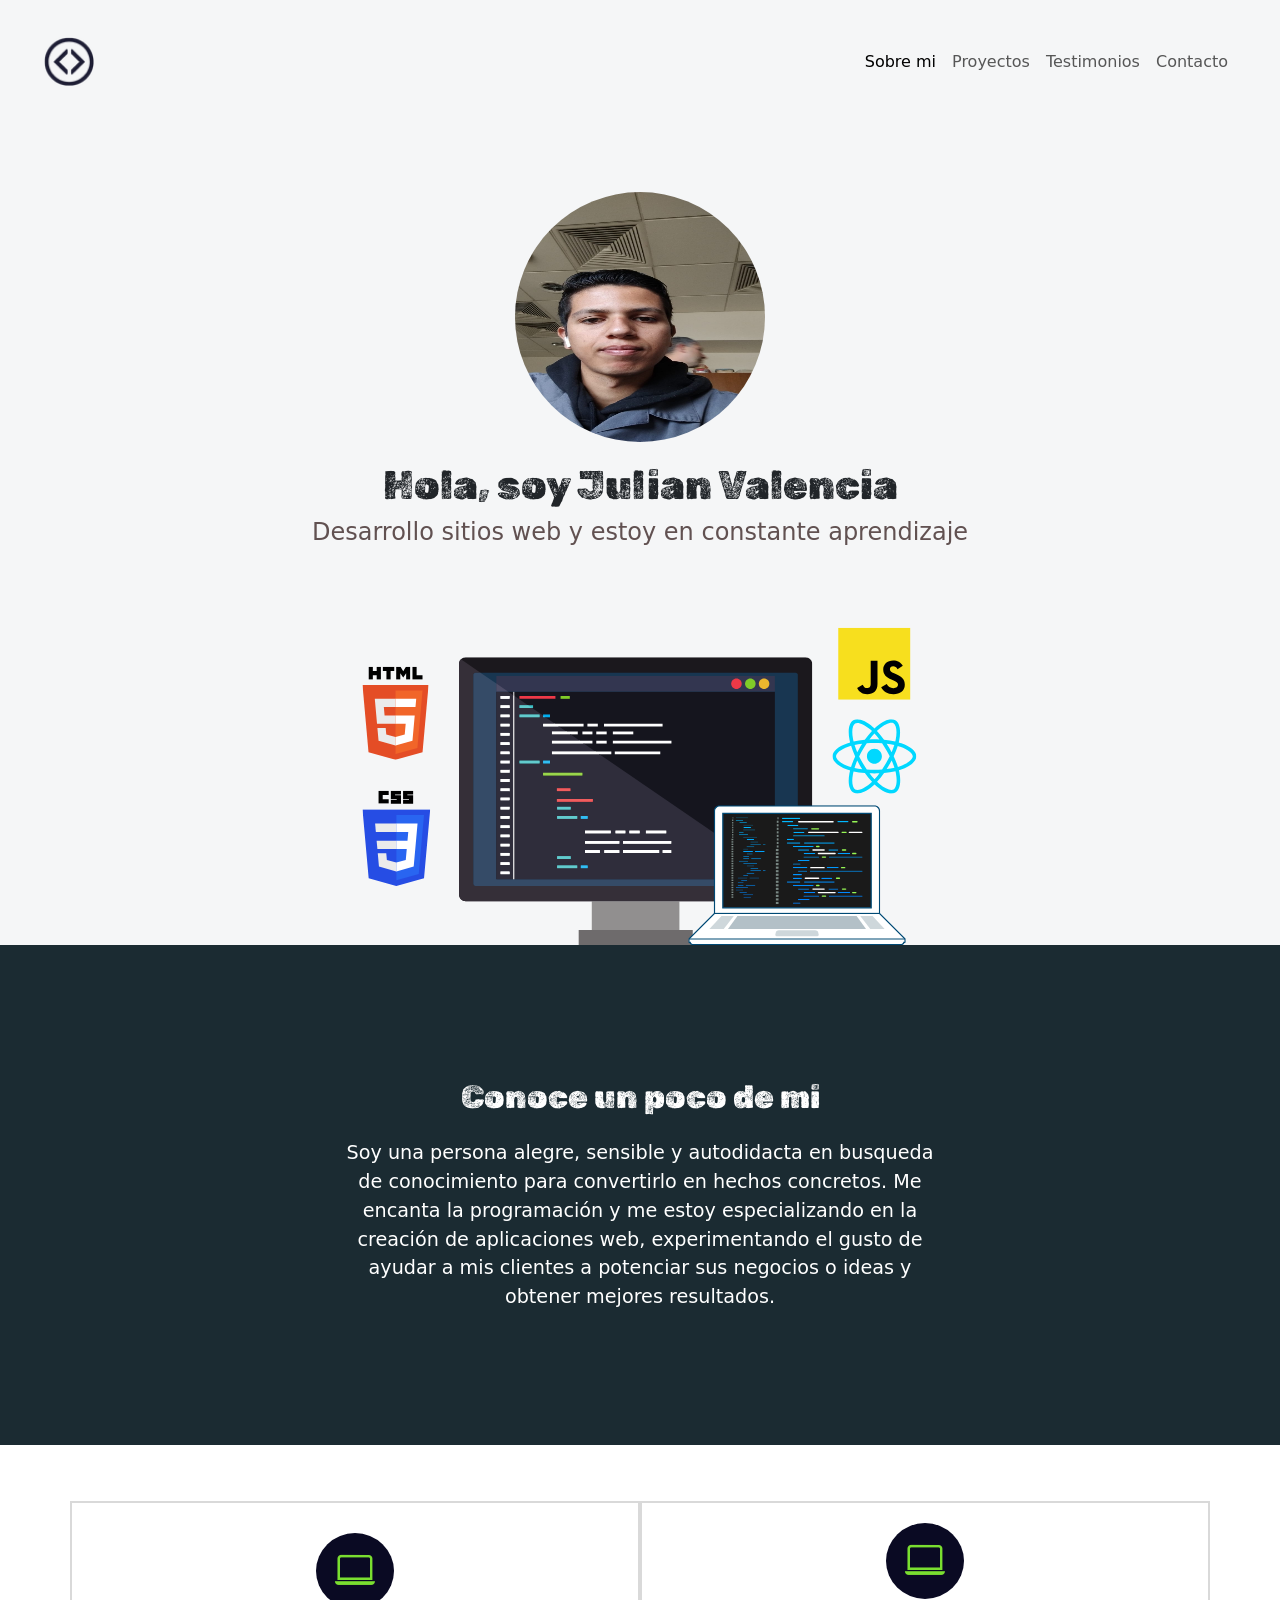
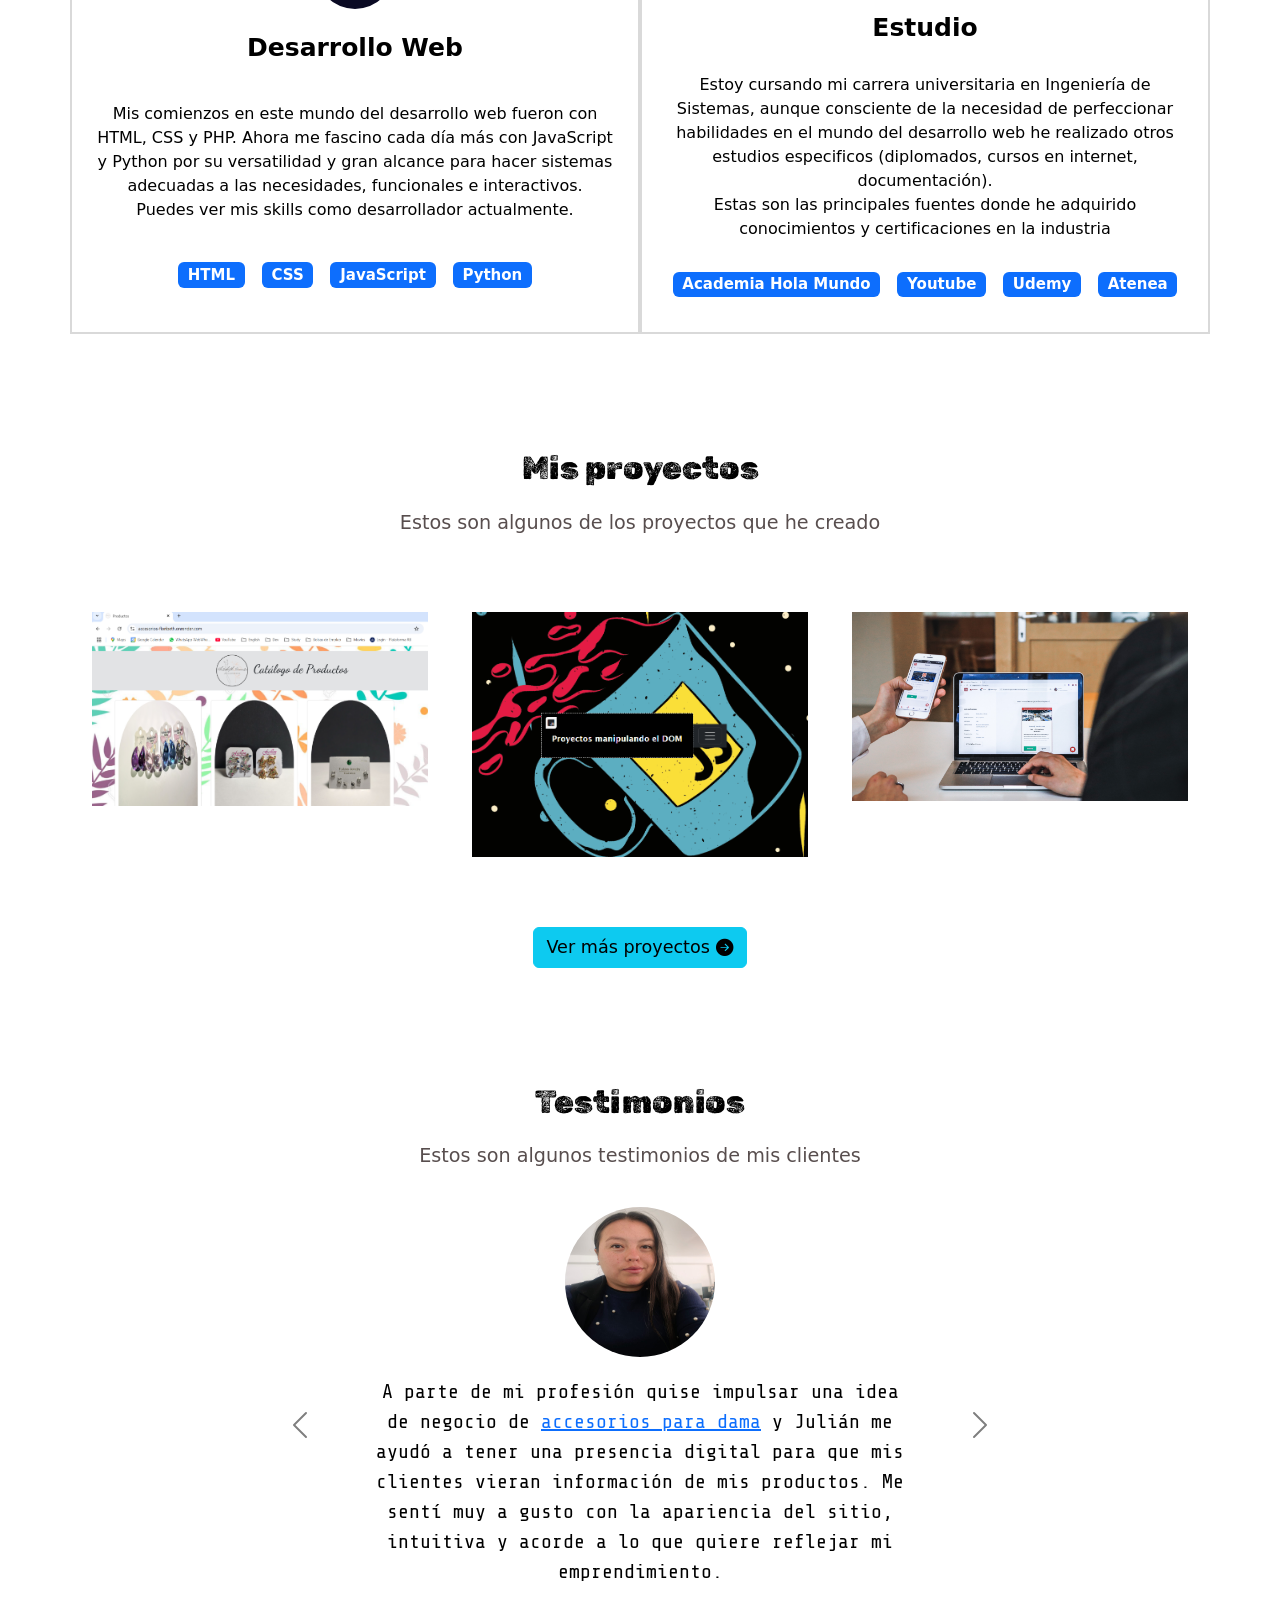
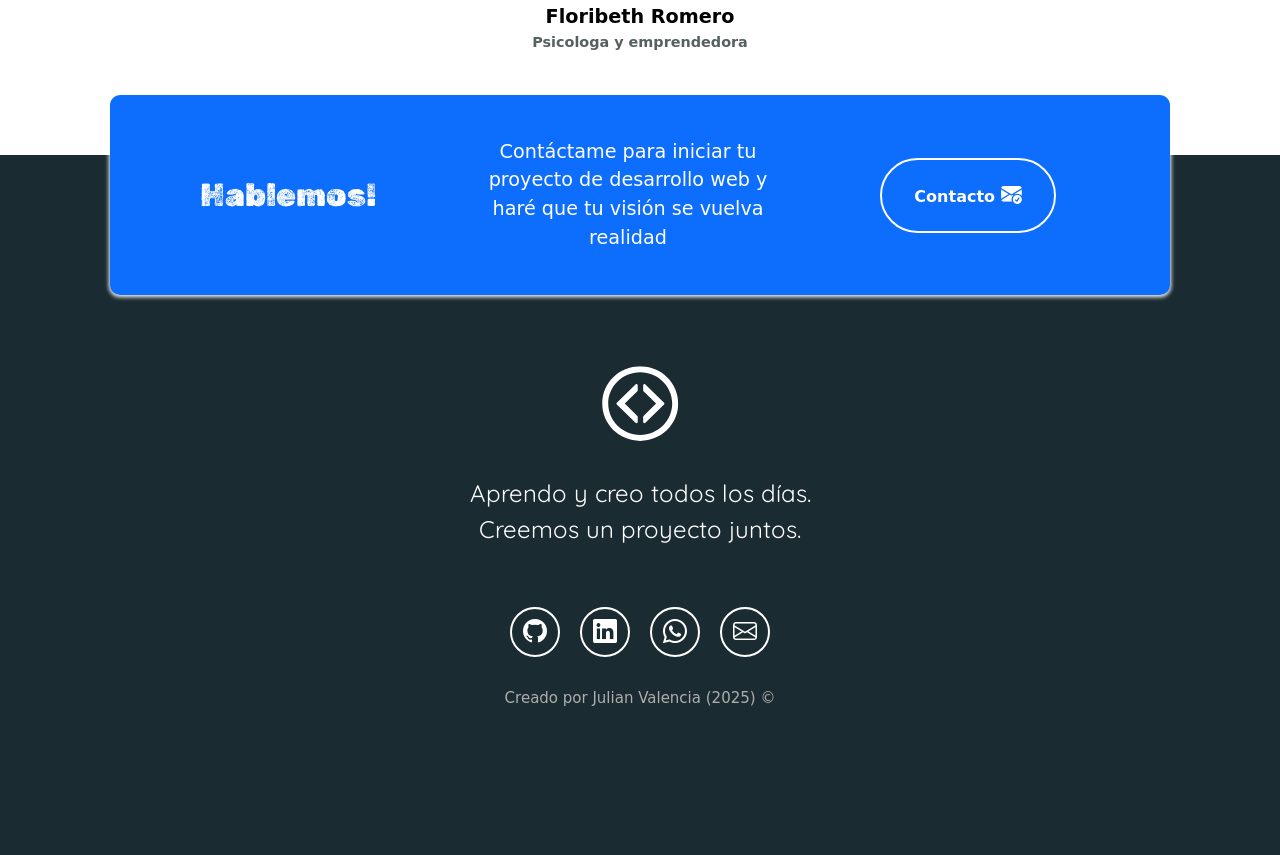
<file: index.html>
<!DOCTYPE html>
<html lang="es">
<head>
    <meta charset="UTF-8">
    <meta name="author" content="Julian Valencia">
    <meta name="description" content="Portafolio de desarrollo web de Julian Valencia">
    <meta name="keywords" content="HTML, CSS, JavaScript, React">
    <meta name="viewport" content="width=device-width, initial-scale=1.0">
    <title>Julian Valencia | Desarrollo Web FrontEnd</title>
    <link rel="icon" type="image/x-icon" href="imagenes/icono.png">
    <link rel="shortcut icon" href="img/icono.png" type="image/x-icon">
    <link href="https://cdn.jsdelivr.net/npm/bootstrap@5.3.7/dist/css/bootstrap.min.css" rel="stylesheet" integrity="sha384-LN+7fdVzj6u52u30Kp6M/trliBMCMKTyK833zpbD+pXdCLuTusPj697FH4R/5mcr" crossorigin="anonymous">
    <link rel="stylesheet" href="https://cdn.jsdelivr.net/npm/bootstrap-icons@1.13.1/font/bootstrap-icons.min.css">
    <link rel="stylesheet" href="style.css">
    <link rel="preconnect" href="https://fonts.googleapis.com">
    <link rel="preconnect" href="https://fonts.gstatic.com" crossorigin>
    <link href="https://fonts.googleapis.com/css2?family=Quicksand:wght@500&family=Rubik+Dirt&family=Share+Tech+Mono&display=swap" rel="stylesheet">
</head>
<body>
    <!-- navbar -->
<nav class="navbar navbar-expand-md navbar-light">
  <div class="container-fluid">
    <button class="navbar-toggler" type="button" data-bs-toggle="collapse" data-bs-target="#navbar-toggler" aria-controls="navbarTogglerDemo01" aria-expanded="false" aria-label="Toggle navigation">
      <span class="navbar-toggler-icon"></span>
    </button>
    <div class="collapse navbar-collapse" id="navbar-toggler">
      <a class="navbar-brand" href="#">
        <img src="imagenes/icono.png" width="50" alt="logo de la pagina web">
      </a>
      <ul class="navbar-nav d-flex justify-content-center align-items-center">
        <li class="nav-item">
          <a class="nav-link active" aria-current="page" href="#">Sobre mi</a>
        </li>
        <li class="nav-item">
          <a class="nav-link" href="#proyectos">Proyectos</a>
        </li>
        <li class="nav-item">
          <a class="nav-link" href="#testimonios">Testimonios</a>
        </li>
        <li class="nav-item">
          <a class="nav-link" href="#contactos">Contacto</a>
        </li>
      </ul>
    </div>
  </div>
</nav>

<!-- Seccion Hero -->
 <section class="hero align-items-stretch">
    <div class="hero-principal d-flex flex-column justify-content-center align-items-center">
        <img class="hero-imagen-desarrollador" src="imagenes/foto_mia.jpg" alt="Foto de Julian Valencia">
        <h1>Hola, soy Julian Valencia</h1>
        <h2>Desarrollo sitios web y estoy en constante aprendizaje</h2>
    </div>
    <div class="hero-inferior">
      <img class="hero-inferior-imagen img-fluid"  src="imagenes/hero-inferior.svg" alt="Monitor, laptop y logos de HTML, CSS, JavaScript y React">
    </div>
    <!-- Sobre mi -->
 <section class="sobre-mi seccion-oscura">
  <div class="contenedor">
    <h2 class="seccion-titulo">Conoce un poco de mi</h2>
    <p class="seccion-texto">Soy una persona alegre, sensible y autodidacta en busqueda de conocimiento para convertirlo en hechos concretos. Me encanta la programación y me estoy especializando en la creación de aplicaciones web, experimentando el gusto de ayudar a mis clientes a potenciar sus negocios o ideas y obtener mejores resultados.</p>
  </div>
 </section>
 <!-- Experiencia -->
  <section class="experiencia seccion-clara">
    <div class="container text-center">
      <div class="row">
        <div class="columna col-12 col-md-6 mt-3">
          <i class="bi bi-laptop"></i>
          <p class=" experiencia-titulo">Desarrollo Web</p> 
          <p>Mis comienzos en este mundo del desarrollo web fueron con HTML, CSS y PHP. Ahora me fascino cada día más con JavaScript y Python por su versatilidad y gran alcance para hacer sistemas adecuadas a las necesidades, funcionales e interactivos.<br>Puedes ver mis skills como desarrollador actualmente.</p>
          <div class="badges-contenedor">
            <span class="badge text-bg-primary">HTML</span>
            <span class="badge text-bg-primary">CSS</span>
            <span class="badge text-bg-primary">JavaScript</span>
            <span class="badge text-bg-primary">Python</span>
          </div>
        </div>
        <div class="columna col-12 col-md-6 mt-3">
          <i class="bi bi-laptop"></i>
          <p class="experiencia-titulo">Estudio</p> 
          <p>Estoy cursando mi carrera universitaria en Ingeniería de Sistemas, aunque consciente de la necesidad de perfeccionar habilidades en el mundo del desarrollo web he realizado otros estudios especificos (diplomados, cursos en internet, documentación).<br> Estas son las principales fuentes donde he adquirido conocimientos y certificaciones en la industria</p>
          <div class="badges-contenedor">
            <span class="badge text-bg-primary">Academia Hola Mundo</span>
            <span class="badge text-bg-primary">Youtube</span>
            <span class="badge text-bg-primary">Udemy</span>
            <span class="badge text-bg-primary">Atenea</span>
          </div>
        </div>
      </div>
    </div>
  </section>
  <!-- Proyectos -->
   <section class="proyectos-recientes seccion-clara d-flex flex-column" id="proyectos">
    <h2 class="seccion-titulo texto-negro">Mis proyectos</h2>
    <h3 class="seccion-descripcion">Estos son algunos de los proyectos que he creado</h3>
    <!-- Galeria de proyectos -->
     <div class="container text-center proyectos-contenedor">
      <div class="row">
        <div class="col-12 col-md-6 col-lg-4">
          <div class="proyecto">
            <img src="imagenes/catalogo_accesorios.png" alt="Catálogo - accesorios Floribeth">
            <div class="overlay">
              <p>Catálogo - accesorios Floribeth</p>
              <div class="iconos-contenedor">
                <a href="https://github.com/JulianValencia96/catalogo_accesorios" target="_blank" rel="noopener noreferrer">
                  <i class="bi bi-github"></i>
                </a>
                <a href="https://accesorios-floribeth.onrender.com/" target="_blank" rel="noopener noreferrer">
                  <i class="bi bi-laptop"></i>
                </a>
              </div>
            </div>
          </div>
        </div>
        <div class="col-12 col-md-6 col-lg-4">
          <div class="proyecto">
            <img src="imagenes/dom-js.png" alt="DOM con JS">
            <div class="overlay">
              <p>Manejo del DOM con JS</p>
              <div class="iconos-contenedor">
                <a href="https://github.com/JulianValencia96/Curso-JS-DOM" target="_blank" rel="noopener noreferrer">
                  <i class="bi bi-github"></i>
                </a>
                <a href="https://julianvalencia96.github.io/Curso-JS-DOM/" target="_blank" rel="noopener noreferrer">
                  <i class="bi bi-laptop"></i>
                </a>
              </div>
            </div>
          </div>
        </div>
        <div class="col-12 col-md-6 col-lg-4">
          <div class="proyecto">
            <img src="imagenes/proyecto3.png" alt="Proyecto 1">
            <div class="overlay">
              <p>Proyecto 3</p>
              <div class="iconos-contenedor">
                <a href="https://github.com/" target="_blank" rel="noopener noreferrer">
                  <i class="bi bi-github"></i>
                </a>
                <a href="https://www.freecodecamp.org/espanol/" target="_blank" rel="noopener noreferrer">
                  <i class="bi bi-laptop"></i>
                </a>
              </div>
            </div>
          </div>
        </div>

        </div>
      </div>
     <a href="https://github.com/JulianValencia96" target="_blank" rel="noopener noreferrer">
       <button type="button" class="btn btn-info">Ver más proyectos <i class="bi bi-arrow-right-circle-fill"></i> </button>  
     </a>
  </section>

  <!-- Testimonios -->
   <section class="testimonios seccion-clara" id="testimonios">
    <h2 class="seccion-titulo">Testimonios</h2>
    <h3 class="seccion-descripcion">Estos son algunos testimonios de mis clientes</h3>

    <!-- Carrousel -->
<div id="testimonios-carrusel" class="carousel carousel-dark slide" data-bs-ride="carousel">
  <div class="carousel-inner">
    <div class="carousel-item active">
      <div class="container" id="testimonios-clientes">
        <img src="imagenes/flory.jpeg" alt="Foto de Gino" class="testimonio-imagen rounded-circle">
        <p class="testimonio-texto">A parte de mi profesión quise impulsar una idea de negocio de <a href="https://accesorios-floribeth.onrender.com/" target="_blank" rel="noopener noreferrer">accesorios para dama</a> y Julián me ayudó a tener una presencia digital para que mis clientes vieran información de mis productos. Me sentí muy a gusto con la apariencia del sitio, intuitiva y acorde a lo que quiere reflejar mi emprendimiento.</p>
        <div class="testimonio-info">
          <p class="cliente">Floribeth Romero</p>
          <p class="cargo">Psicologa y emprendedora</p>
        </div>
      </div>
    </div>
  </div>
  <button class="carousel-control-prev" type="button" data-bs-target="#testimonios-carrusel" data-bs-slide="prev">
    <span class="carousel-control-prev-icon" aria-hidden="true"></span>
    <span class="visually-hidden">Anterior</span>
  </button>
  <button class="carousel-control-next" type="button" data-bs-target="#testimonios-carrusel" data-bs-slide="next">
    <span class="carousel-control-next-icon" aria-hidden="true"></span>
    <span class="visually-hidden">Siguiente</span>
  </button>
</div>
   </section>

<!-- Contacto -->

<section class="contacto seccion-oscura" id="contactos">
  <div class="container">
    <div class="container text-center rectangulo d-flex justify-content-evently">
      <div class="row">
        <div class="col-12 col-md-4 seccion-titulo">
          Hablemos!
        </div>
        <div class="col-12 col-md-4 descripcion">
          Contáctame para iniciar tu proyecto de desarrollo web y haré que tu visión se vuelva realidad
        </div>
        <div class="col-12 col-md-4">
          <a href="mailto:valencia210996@gmail.com">
            <button type="button">
              Contacto <i class="bi bi-envelope-check-fill"></i>
            </button>
          </a>
        </div>
      </div>
    </div>
  </div>
</section>

<!-- Footer -->

<footer class="seccion-oscura d-flex flex-column align-items-center justify-center">
  <img src="imagenes/icono-blanco.svg" alt="logo del portafolio" class="footer-logo">
  <p class="footer-texto text-center">Aprendo y creo todos los días.<br>Creemos un proyecto juntos.</p>
  <div class="iconos-redes-sociales d-flex flex-wrap align-items-center justify-content-center">
    <a href="https://github.com/JulianValencia96" target="_blank" rel="noopener noreferrer">
      <i class="bi bi-github"></i>
    </a>
    <a href="https://www.linkedin.com/in/julian-valencia-5ba66812a/" target="_blank" rel="noopener noreferrer">
      <i class="bi bi-linkedin"></i>
    </a>
    <a href="https://wa.me/573026881981" rel="noopener noreferrer">
      <i class="bi bi-whatsapp"></i>
    </a>
    <a href="mailto:valencia210996@gmail.com" target="_blank" rel="noopener noreferrer">
      <i class="bi bi-envelope"></i>
    </a>
  </div>
  <div class="derechos-de-autor">Creado por Julian Valencia (2025) &#169;</div>
</footer>



<script src="https://cdn.jsdelivr.net/npm/bootstrap@5.3.7/dist/js/bootstrap.bundle.min.js" integrity="sha384-ndDqU0Gzau9qJ1lfW4pNLlhNTkCfHzAVBReH9diLvGRem5+R9g2FzA8ZGN954O5Q" crossorigin="anonymous"></script>    
</body>
</html>
</file>
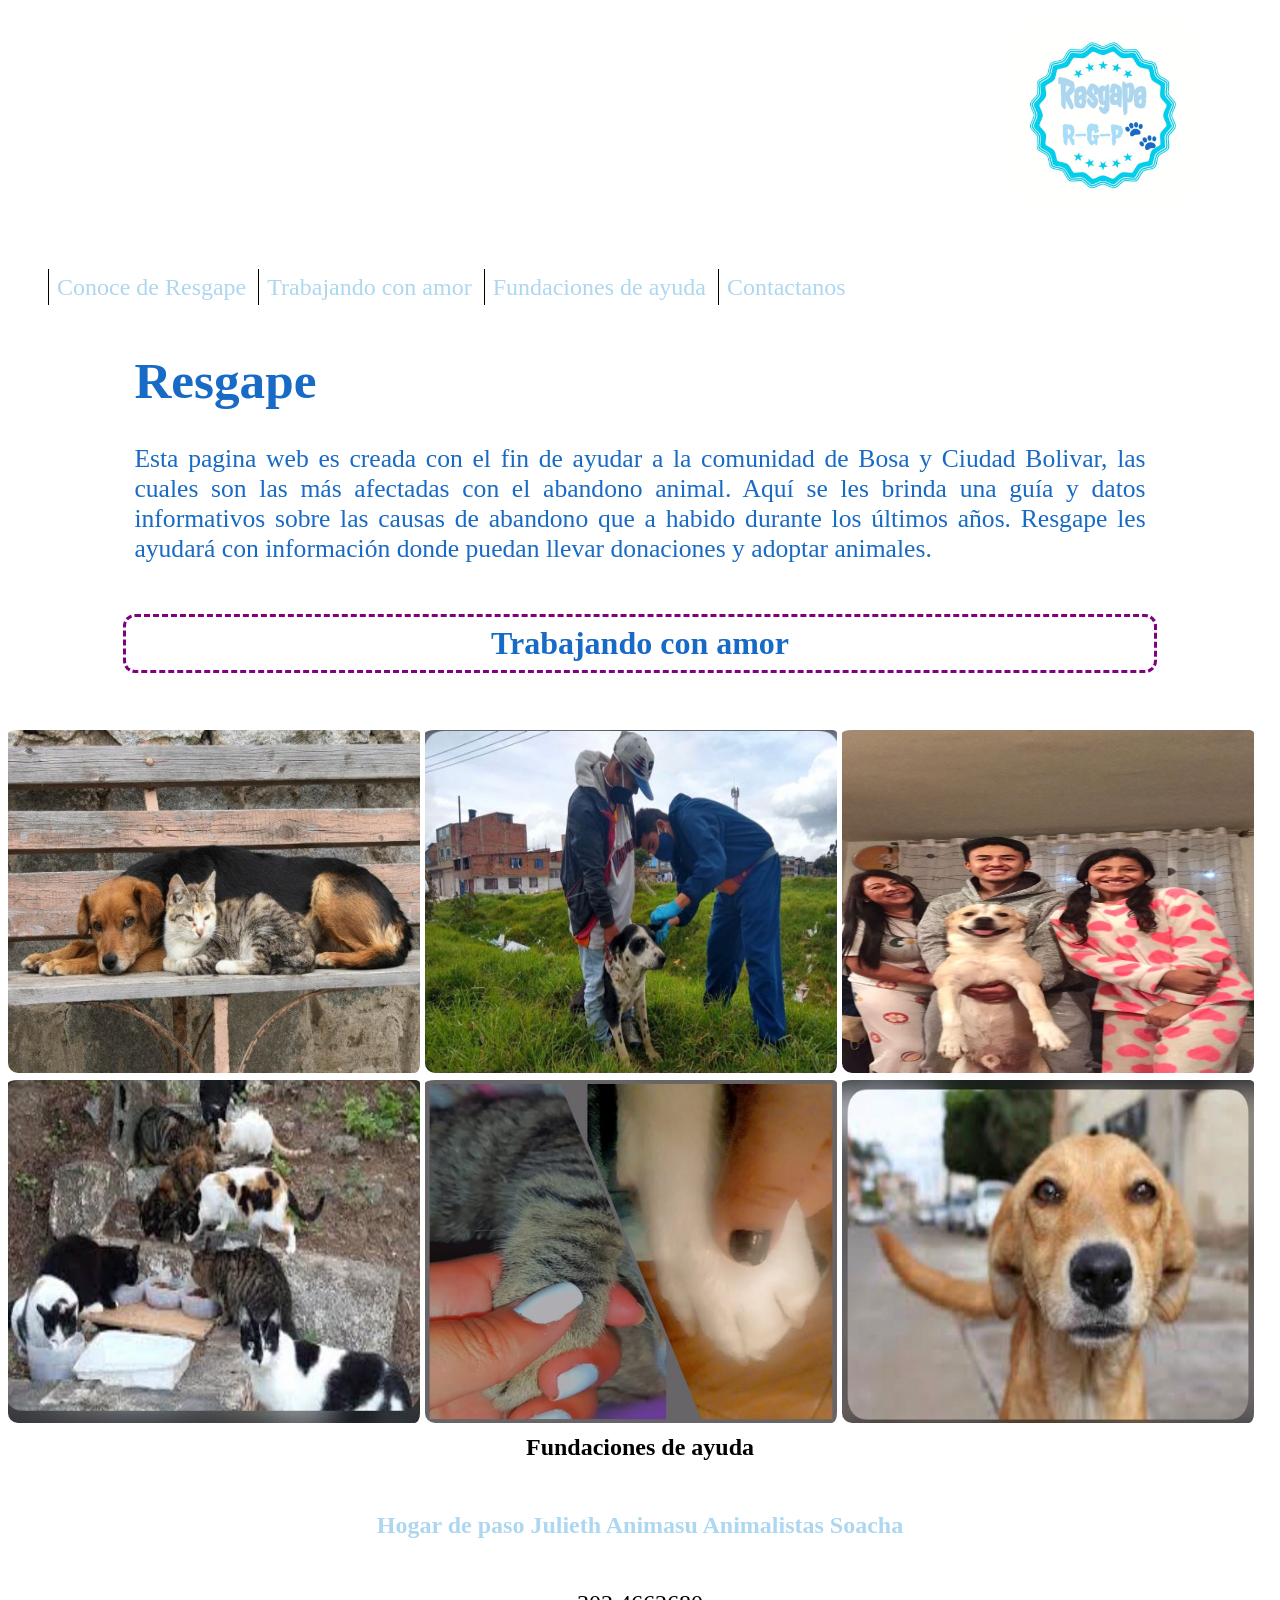
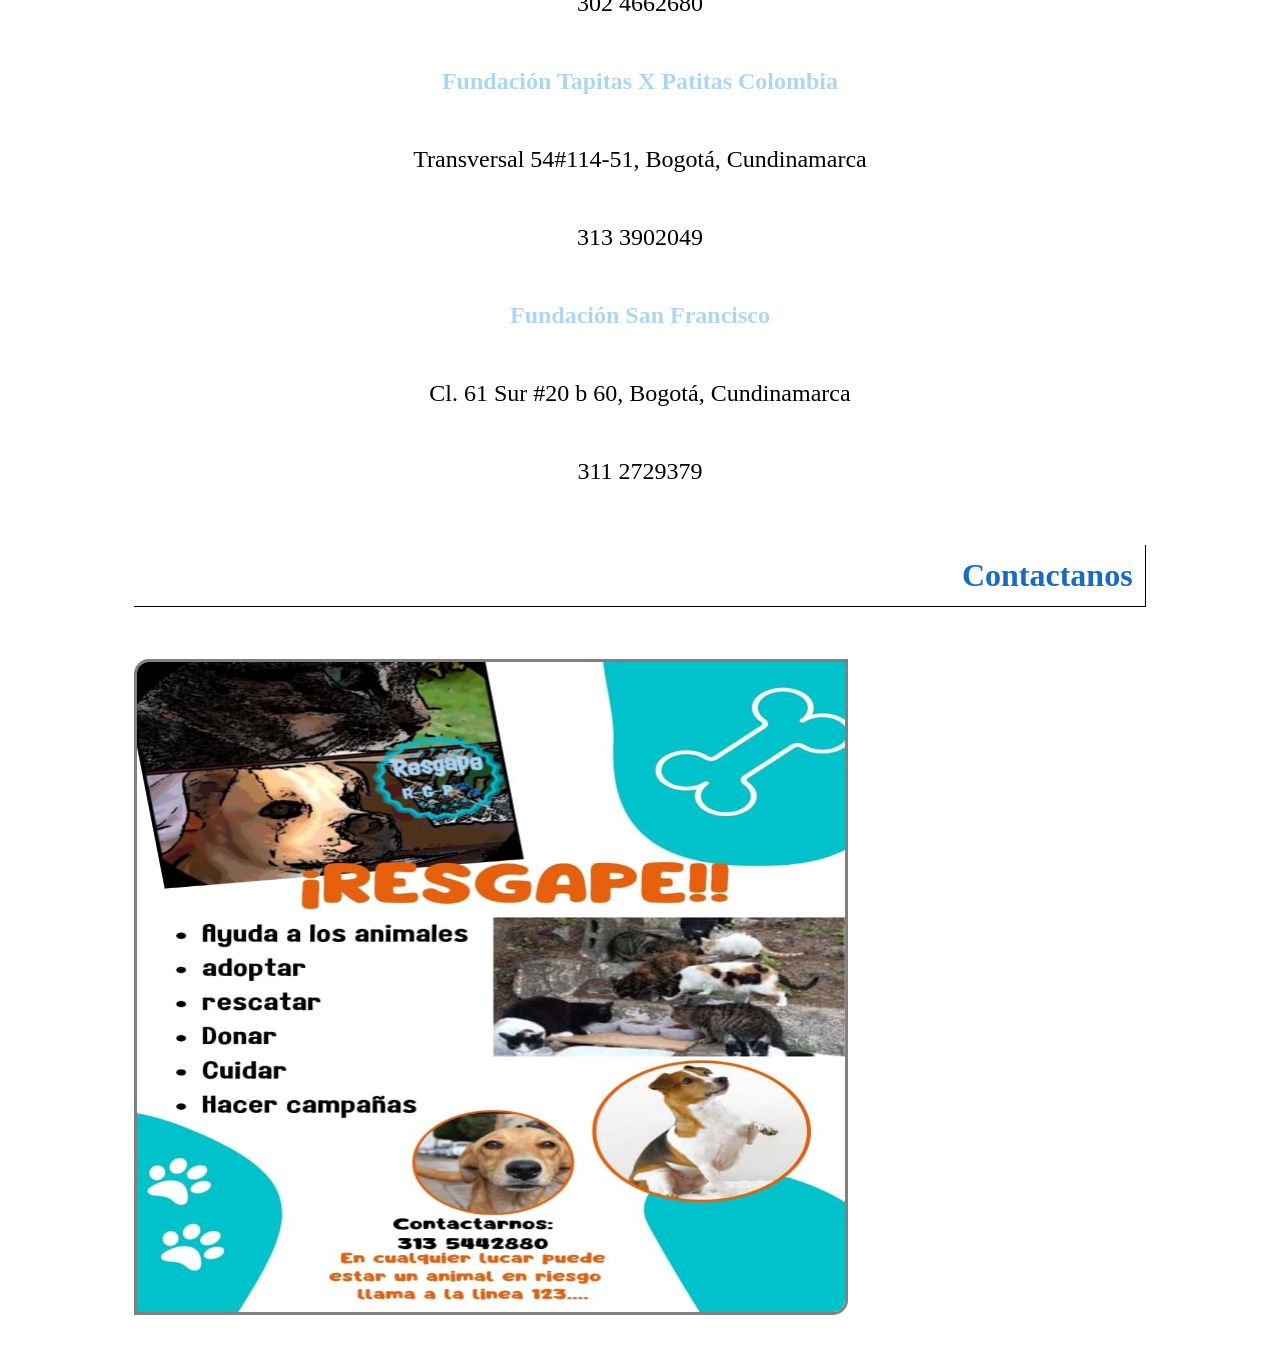
<file: Resgape/index.html>
<!DOCTYPE html>
<html lang="en">
<head>
	<meta charset="UTF-8">
	<meta name="viewport" content="width=device-width, initial-scale=1.0">
	<title>Resgape</title>
	<link rel="stylesheet" type="text/css" href="estilos.css">
</head>
<body>
	<div id="logo">
		<img src="imagenes/logo.jpeg" alt="">
	</div>
	<ul>
		<li><a href="#"><span>Conoce de Resgape</span></a></li>
		<li><a href="#p2"><span>Trabajando con amor</span></a></li>
		<li><a href="#p3"><span>Fundaciones de ayuda</span></a></li>
		<li><a href="#p4"><span>Contactanos</span></a></li>
	</ul>

	<div id="p1" class="containers">
	 	<h1>Resgape</h1>
	 	<p>Esta pagina web es creada con el fin de ayudar a la comunidad de Bosa y Ciudad Bolivar, las cuales son las más afectadas con el abandono animal.  Aquí se les brinda una guía y datos informativos sobre las causas de abandono que a habido durante los últimos años. Resgape les ayudará con información donde puedan llevar donaciones y adoptar animales.</p>
	 </div>

	 <div id="p2">
	 	<h1 class="containers">Trabajando con amor</h1>
	  	<img src="imagenes/animales.jpeg" alt="">
	  	<img src="imagenes/cuidados-perro.jpeg" alt="">
	  	<img src="imagenes/familia.jpeg" alt="">
	  	<img src="imagenes/gatos.jpeg" alt="">
	  	<img src="imagenes/patas.jpeg" alt="">
	  	<img src="imagenes/perro2.jpeg" alt="">
	  </div> 

	  <div id="p3">
	  	<h1>Fundaciones de ayuda</h1>
	  	<h1><a href="https://g.co/kgs/dnE64G" target="_blank"> Hogar de paso Julieth Animasu Animalistas Soacha</a></h1>
	  		<span>302 4662680</span>
	  		
	  	
	  	<h1><a href="https://g.page/tapitasXpatitas?share" target="_blank">Fundación Tapitas X Patitas Colombia	</a></h1>
	  		<span>Transversal 54#114-51, Bogotá, Cundinamarca</span>
	  		<span>313 3902049</span>
	  	
	  	
	  	<h1><a href=" https://g.co/kgs/a9bjLY" target="_blank">Fundación San Francisco	</a></h1>
	  		<span>Cl. 61 Sur #20 b 60, Bogotá, Cundinamarca</span>
	  		<span>311 2729379</span>
	  	
	  	
	  </div>

	  <div id="p4" class="containers">
	  <h1>Contactanos</h1>
	  	<img src="imagenes/contactenos.jpeg" alt="">
	  </div>
</body>
</html>
</file>
<file: style.css>
/* Barra de navegacion */

.navbar{
    padding: 2rem;
    background-color: #f5f6f7;
}
.navbar-collapse{
    align-items: center;
    justify-content: space-between;
}

/* Estilos generales */

section{
    display: flex;
    flex-direction: column;
    align-items: center;
    justify-content: center;
}

h1{
    font-size: 2.5rem;
    font-family: "Rubik Dirt", system-ui;
    font-weight: 400;
    font-style: normal;

}

.seccion-oscura{
    color:white;
    background-color: #1b2b32;
}

.seccion-clara{
    color: black;
    background-color: white;
}

.seccion-titulo{
    font-size: 2rem;
    padding: 15px 0;
    font-family: 'Rubik Dirt', cursive;
}

.seccion-descripcion{
    font-size: 1.2rem;
    color: #584e4e;
}

.seccion-texto{
    font-size: 1.2rem;
}

.btn-info{
    font-size: 1.1rem;
    margin: 20px;
}

.texto-negro{
    color: black;
}
.texto-blanco{
    color: white;
}


/* Seccion hero */

.hero{
    background-color: #f5f6f7;
    min-height: 450px;
    text-align: center;

}

.hero-principal{
    padding: 3rem;
}

.hero-imagen-desarrollador{
    width: 250px;
    height: 250px;
    border-radius: 50%;
    margin: 20px;
   
}

.hero-principal h2{
    font-size: 1.5rem;
    color: #615151;
}


.sobre-mi{
    height: 500px;
    padding: 10px;
}

.sobre-mi .contenedor{
    max-width: 600px;
    text-align: center;
}

/* Experiencia */

.experiencia{
    padding: 40px 40px 60px 40px;
}

.experiencia .columna{
    padding: 20px;
    border: 2px solid #8080804d;
    display: flex;
    flex-direction: column;
    align-items: center;
    justify-content: space-evenly;
    transition: all 0.2s ease-in;
}

.experiencia .columna:hover{
    color: white;
    background-color: black;
}

.experiencia i{
    font-size: 2.5rem;
    color: #7ade30;
    background-color: #0a0a23;
    padding: 8px 19px;
    border-radius: 50%;
}

.experiencia-titulo{
    font-size: 25px;
    font-weight: bold;
    padding: 10px 0;
}

.badges-contenedor{
    font-size: 20px;
    font-weight: bold;
    margin: 10px 0;
}

.badge{
    margin:5px;
}

/* Proyectos */

.proyectos-recientes{
    padding: 40px;
}
.proyectos-recientes img{
    height: 100%;
    width: 100%;
    padding: 10px;
    border-radius: 10px;
    display: block;
    transition: all 0.2s ease;
}

.proyectos-contenedor{
    padding-top:60px;
    margin-bottom: 40px;
}

.overlay{
    transition: all 0.2s ease;
    opacity: 0;
    position: absolute;
    top: 50%;
    left:50%;
    transform: translate(-50%, -50%);
    text-align: center;
    
}

.overlay p{
    font-size: 25px;
    font-weight: bold;
    margin-bottom: 0;
}
.proyecto{
    position: relative;
}

.proyecto:hover img{
    opacity:0.2;
}
.proyecto:hover .overlay{
    opacity:1;
}

.overlay .iconos-contenedor{
    display: flex;
}
.overlay i{
    color: black;
    font-size: 60px;
    margin:10px;
}

.testimonios{
    padding: 40px 40px 80px 40px;
}

.testimonios .carousel{
    max-width: 800px;
}

.carousel-item{
    height: 500px;
}

.carousel-item .container{
    width: 100%;
    height: 100%;
    display: flex;
    flex-direction: column;
    align-items: center;
    justify-content: center;
}

.testimonio-imagen{
    height: 150px;
    width: 150px;
    margin: 10px 10px 20px 10px;
}

.testimonio-texto{
    max-width: 70%;
    font-size: 20px;
    text-align: center;
    font-family: "Share Tech Mono", monospace;
    font-weight: 400;
    font-style: normal;

}

.testimonio-info{
    font-weight: bold;
    text-align: center;
}

.testimonio-info p{
    margin-bottom: 0;
}

.testimonio-footer .cliente{
    font-size: 1.2rem;
}

.testimonio-info .cliente{
    font-size:1.2rem;
}

.testimonio-info .cargo{
    font-size: 0.9rem;
    color: #566060;
}

/* Contacto */

.contacto .container{
    max-width: 1100px;
    min-height: 200px;
    padding: 20px;
}

.contacto .rectangulo{
    margin-top: -5rem;
    background-color: rgb(13, 110, 253);
    border-radius: 10px;
    box-shadow: 0px 1px 4px 1px white;
}

.contacto .row{
    width: 100%;
    display: flex;
    align-items: center;
}

.contacto .descripcion{
    color: white;
    font-size: 1.2rem;
}

.contacto button{
    color:white;
    font-weight: bold;
    background-color: transparent;
    border: 2px solid white;
    padding: 1.25em 2em;
    margin: 10px;
    border-radius:100px;
    transition: all 0.2s ease-in-out;
}

.contacto button:hover{
    background-color: white;
    color: black;
}

.contacto button i{
    color: white;
    font-size: 1.3rem;
    transition: all 0.2s ease-in-out;
}

.contacto button:hover i{
    color: black;
}

/* Footer */

footer{
    min-height: 500px;
}

.footer-logo{
    height: 80px;
    width: 80px;
    margin: 10px;
}

.footer-texto{
    font-size: 1.5rem;
    padding: 20px;
    margin-bottom: 30px;
    font-family: "Quicksand", sans-serif;
}

.iconos-redes-sociales a{
    width: 50px;
    height: 50px;
    display: flex;
    align-items: center;
    justify-content: center;
    padding: 2px;
    margin: 10px;
    border: 2px solid white;
    border-radius: 50%;
    transition: all 0.2s ease-in;
}

.iconos-redes-sociales i{
    color: white;
    font-size: 1.5rem;
    transition: all 0.2s ease-in;

}

.iconos-redes-sociales a:hover{
    background-color: white;
    border: 2px solid rgb(13, 110, 253);
}

.iconos-redes-sociales a:hover i{
    color: black;
}

.derechos-de-autor{
    font-size: 15px;
    color: #aeaeae;
    padding: 20px;
}

/* Adaptable (responsivo) */

@media screen and (max-width: 400px){
    .overlay p{
        font-size: 18px;
    }
    .overlay i{
        font-size: 40px;
    }
}

@media screen and (max-width: 767px){
    .navbar-brand{
        display: none;
    }
     .carousel-inner{
        height: 800px;
        padding-top: 150px;
    }


}
@media screen and (min-width: 700px){
    .hero-inferior-imagen{
        max-width: 600px;
    }
}
</file>
<file: Resgape/estilos.css>
body{text-align:justify; }
#logo{width: 90%; min-height: 250px; margin: 0px auto;	}
#logo img{position:relative; top: 15px; right: 15px; width: 180px; height: 180px; float: right;}
ul>li{list-style-type: none; display: inline; text-align: center; font-size: 1.5em; font-family: "impact"; color:#ADD7F0; border-left: 1px solid black; padding:5px 8px;}
a{text-decoration:none; color:#ADD7F0;}
a:hover{color:#01CEED; font-size: 1.6em; cursor:pointer;}
.containers{width: 80%; margin:50px auto; color:#176AC5; }
#p1{font-size:1.6rem;}
#p2 img{
	width: 350px; height: 350px; border-radius:10px;

    box-sizing: border-box;
    float: left;
    width: 33%;
    padding-right: 5px;
    padding-top: 7px;

}
.fila::after {
    content: "";
    clear: both;
    display: table;
 }

#p2 h1{border: 3px dashed purple; border-radius:12px; text-align: center; padding:8px;}
#p4 img{width: 70%; height: 650px; border-radius:15px 0px; border:3px solid gray; margin-top: 30px;}
#p4 img{
  animation-duration: 5s;
  animation-name: slidein;
}

@keyframes slidein {
  from {
    margin-left: 100%;
    width: 150%
  }

  to {
    margin-left: 0%;
    width: 100%;
  }
}

#p4 h1{font-family: fantasy; text-align: right; border-bottom: 1px solid black; border-right: 1px solid black; padding: 12px;}
#p3 span, #p3 h1{font-size:1.5em; margin-top:30px; text-align: center; display: block; line-height: 2em; }
</file>
